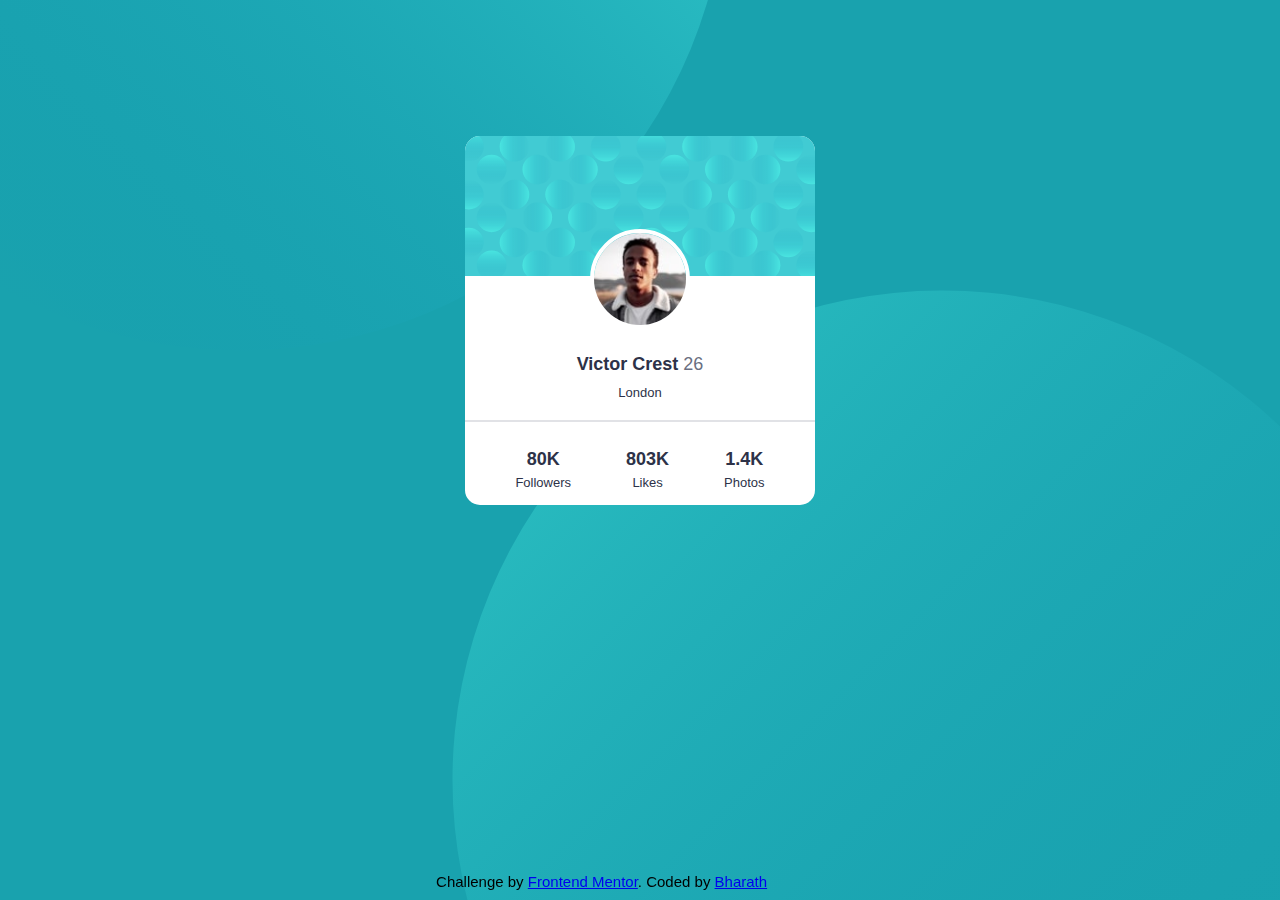
<file: index.html>
<!DOCTYPE html>
<html lang="en">

<head>
  <meta charset="UTF-8">
  <meta name="viewport" content="width=device-width, initial-scale=1.0">

  <link rel="icon" type="image/png" sizes="32x32" href="./images/favicon-32x32.png">
  <link rel="stylesheet" href="new.css">

  <title>Profile card component</title>



</head>

<body>
  <div class="card">
    <div class="card1">
      <img src="./images/bg-pattern-card.svg" alt="">

      <div class="card2">
        <img src="./images/image-victor.jpg" alt="">

        <h2>Victor Crest <span>26</span></h2>
        <p>London</p>

        <div class="line"></div>
        <div class="footer">
          <p class="num">80K</p>
          <p>Followers</p>
        </div>

        <div class="footer">
          <p class="num"> 803K</p>
          <p>Likes</p>
        </div>

        <div class="footer">
          <p class="num"> 1.4K</p>
          <p>Photos</p>
        </div>
        
      </div>
    </div>
  </div>
  <footer class="attribution">

    <div>
      <p>Challenge by <a href="#" target="_blank">Frontend Mentor</a>.
        Coded by <a href="#">Bharath</a></p>
    </div>

  </footer>
</body>

</html>
</file>
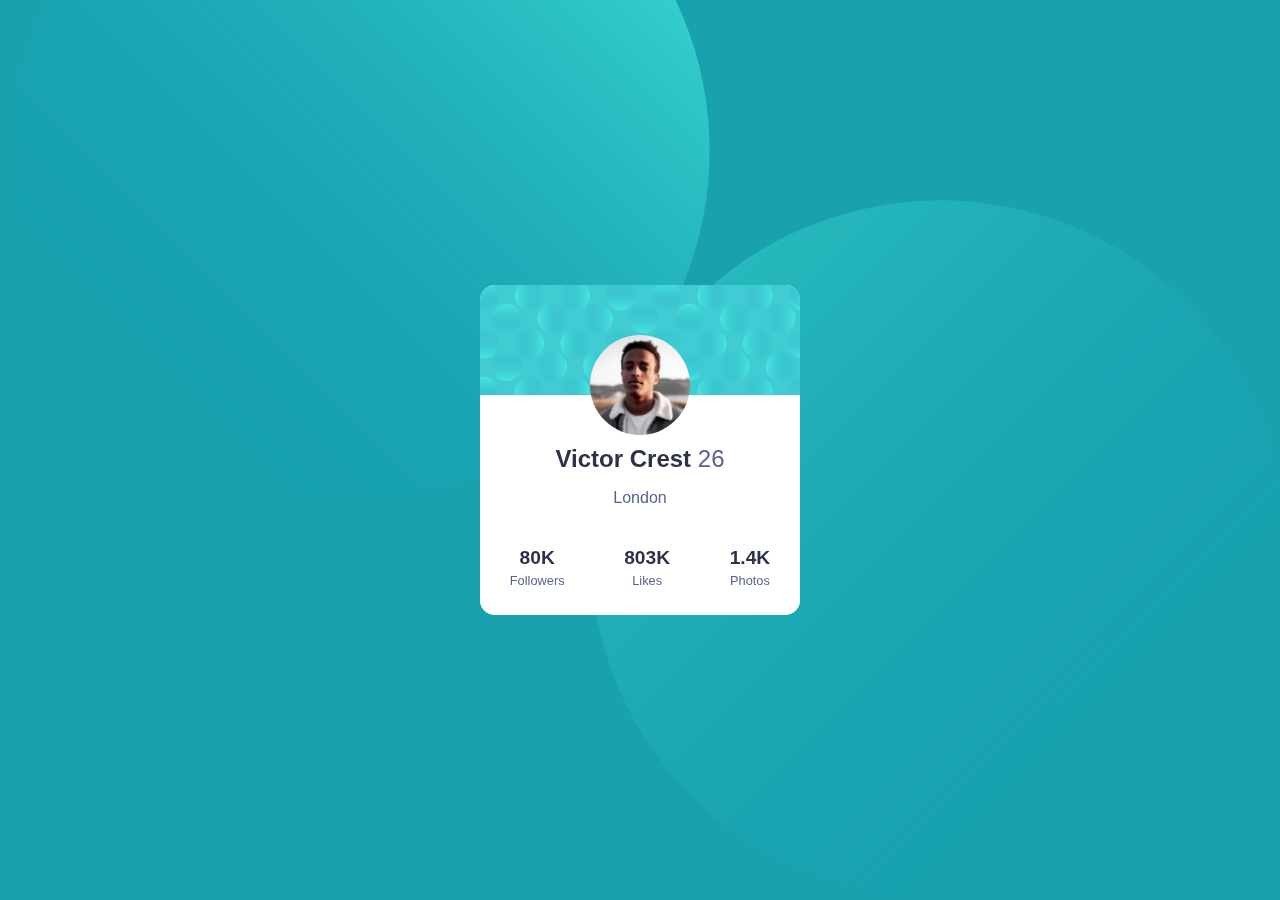
<file: profile-card-component-main/profile-card-component-main/new.html>
<!DOCTYPE html>
<html lang="en">
<head>
  <meta charset="UTF-8">
  <meta name="viewport" content="width=device-width, initial-scale=1.0">
  <title>Profile Card</title>
  <link rel="stylesheet" href="new.css">
</head>
<body> 
    <div class="main">
        <div class="top"></div>
        
        <div class="header">
            <div class="image">
                <img src="images/image-victor.jpg"  alt="profile">
            </div>
        </div>

        <div class="info">
            <h2>Victor Crest<span> 26</span></h2>
            <p>London</p>
        </div>

        <div class="stats">

            <div>
                <h3>80K</h3>
                <p>Followers</p>
            </div>
            <div>
                <h3>803K</h3>
                <p>Likes</p>
            </div>
            <div>
                <h3>1.4K</h3>
                <p>Photos</p>
            </div>

        </div>
        <div class="bottom"></div>
    </div>
  </div>
</body>
</html>
</file>
<file: new.css>
* {
  margin: 0;
  padding: 0;
  box-sizing: border-box;
  @import url('https://fonts.googleapis.com/css2?family=Kumbh+Sans:wght@400;700&display=swap');
}

body {

  font-family: "Kumbh Sans", sans-serif;
  background-color: hsl(185, 75%, 39%);
  max-width: 1440px;
  min-width: 375px;
  font-size: 18px;
  align-items: center;
  display: flex;
  background-image: url("./images/bg-pattern-top.svg"), url("./images/bg-pattern-bottom.svg");
  background-repeat: no-repeat, no-repeat;
  background-position: left -250px bottom 50px, 
                       right -150px top 290px;

}

.card {
  margin: 0 auto;
  text-align: center;
}

.card1 {
  max-width: 350px;
  background-color: #fff;
  border-radius: 15px;
  overflow: hidden;
  margin: 1rem;
  position: relative;
  top: 120px;
  z-index: 3;
}

.card2 img {
  width: 100px;
  height: 100px;
  border-radius: 50%;
  border: 4px solid #fff;
  margin-top: -52px;
  margin-bottom: 20px;
}

.card2 h2 {
  color: hsl(229, 23%, 23%);
  font-size: 18px;
  font-weight: 700;
  margin-bottom: 10px;
}

.card h2 span {
  color: hsl(227, 10%, 46%);
  font-weight: 400;
}

.card p {
  color: hsl(229, 23%, 23%);
  font-size: 13px;
}

.footer {
  display: inline-block;
  justify-content: space-between;
  padding: 15px 25px;
  margin-top: 12px;
}

.footer p.num {
  font-size: 18px;
  color: hsl(227, 10%, 46%, );
  font-weight: 700;
  margin-bottom: 5px;
}

.line {
  border-top: 2px solid hsl(227, 10%, 46%, 0.2);
  margin-top: 20px;
}

.attribution {
  display: flex;
  justify-content: center;
  align-items: center;
  position: fixed;
  bottom: 10px;
  width: 94%;
  text-align: center;
  font-size: 15px;
  word-wrap: break-word; 
  padding: 0 10px;
}

@media screen and (min-width:300px) and (max-width:700px) {
  body {
      background-image: url("./images/bg-pattern-top.svg"), url("./images/bg-pattern-bottom.svg");
      background-repeat: no-repeat, no-repeat;
      background-position: left -710px bottom 50px, right -720px top 310px;
  }

  .card1 {
      top: 150px;
  }
  .attribution{
      width: 100%;
  }
}
</file>
<file: profile-card-component-main/profile-card-component-main/new.css>
body{
    margin: 0;
    font-family: 'Poppins', sans-serif;
    background-color:hsl(185, 75%, 39%) ;
    display: flex;
    justify-content: center;
    align-items: center;
    min-height: 100vh;
}
.top{
    position: fixed;
    top: -200px; 
    left: 10px;
    z-index: -1; 
    width: 700px; 
    height: 800px; 
    background-image: url("images/bg-pattern-top.svg");
    background-size: contain; 
    background-repeat: no-repeat;     

}
.bottom{
    position: fixed; 
    right: -10px; 
    z-index: -1; 
    width: 700px; 
    height: 800px; 
    background-image: url("images/bg-pattern-bottom.svg");
    background-size: contain; 
    background-repeat: no-repeat;
    top: 200px;
}
  
  .main {
    background-color: white;
    border-radius: 15px;
    overflow: hidden;
    text-align: center;
    width: 320px;
  }
  
  .header {   
    padding: 30px;
    position: relative;
    background-image: url("images/bg-pattern-card.svg" );
    height: 50px;   
  }

  .info {
    margin-top: 50px;
    color: rgb(45, 50, 72);
  }
  .info span{
    font-weight: 400;
  }
  .info h2 {
    margin: 0;
  }
  
  .info h2 span {
    color: rgb(88, 98, 141);
  }
  
  .info p {
    margin: 0.5;
    font-size: 0.5;
    color: rgb(88, 98, 141);
  }
  
  .stats {
    display: flex;
    justify-content: space-around;
    padding: 1.5rem 0;
    background: white;
  }
  
  .stats div {
    text-align: center;
  }
  
  .stats h3 {
    font-size: 1.2rem;
    margin: 0;
    color: rgb(45, 50, 72);
  }
  
  .stats p {
    margin: 0.2rem 0;
    font-size: 0.8rem;
    color: rgb(89, 99, 140);
  }
  img{
    border-radius: 100px;
    height: 100px;
    width: 100px;
    position: absolute;
    margin-right: 0px;
    left: 110px;
    top: 50px;

  }
</file>
